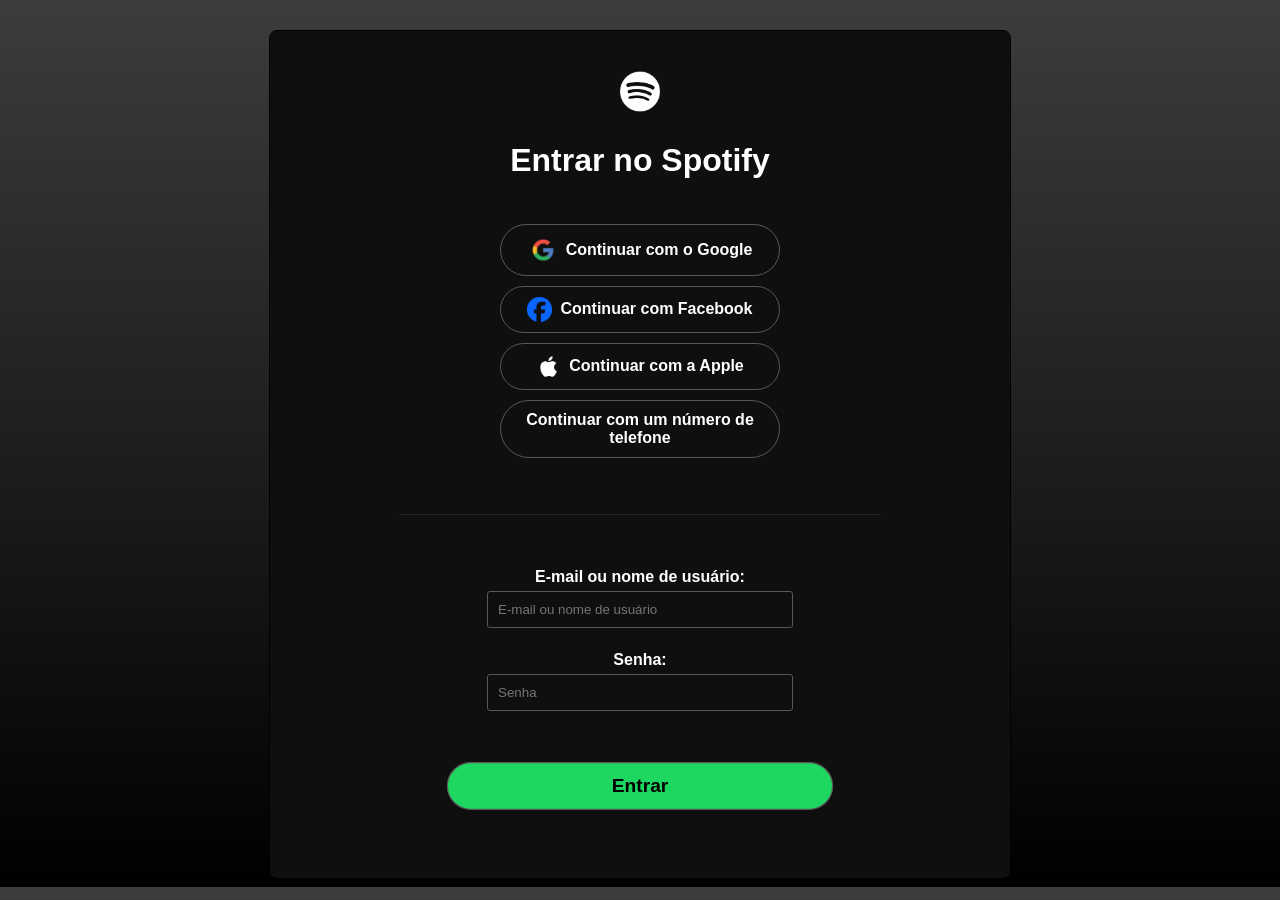
<file: index.html>
<!-- Gabriel Moreira e Luiz Gustavo -->
<!DOCTYPE html>
<html lang="en">
<head>
    <meta charset="UTF-8">
    <meta name="viewport" content="width=device-width, initial-scale=1.0">
    <link rel="stylesheet" href="./css/css.css">
    <title>Entrar no Spotify</title>
    <link rel="shortcut icon" type="img" href="./img/spotify_black_logo_icon_147079-removebg-preview.png">
</head>
<body id="body1">
    <form id="form1" action="" method="POST">
        
        <div class="image-container">
            <img src="./img/33d7d461d1d17c598319f3efd955e88c-removebg-preview (1).png" alt="Imagem" class="center-image">
            <h2 id="login1">Entrar no Spotify</h2><br>

            <div class="botoes2">
                
                <center><button class="botao0" type="submit"><img src="./img/logogoogle.png" alt="" width="30px"><a class="a"href="">ﾠContinuar com o Google</a></button></center>
            </div>
            <div class="botoes2">
                <center><button class="botao0" type="submit"><img src="./img/facebook.png" alt="" width="25px"><a class="a"href="">ﾠContinuar com Facebook</a></button></center>
            </div>
            <div class="botoes2">
                <center><button class="botao0" type="submit"><img src="./img/apple.png" alt="" width="25px"><a class="a"href="">ﾠContinuar com a Apple</a></button></center>
            </div>
            <div class="botoes2">
                <center><button class="botao0" type="submit"><a class="a"href="">Continuar com um número de telefone</a></button></center>
                
        </div>
        <p id="linha">____________________________________________________________</p>
        <div id="divx">
            <div class="pi">
                <label class="xx" for="username">E-mail ou nome de usuário:</label>
            </div>
            
            <input class="x1" type="text" id="username" name="username" placeholder="E-mail ou nome de usuário"><br>
            <div class="pi">
                <label class="xx" for="password">Senha:</label>
            </div>
            
            <input class="x1" type="password" id="password" name="password" placeholder="Senha"><br>
            <div id="divy">
                <a href="home.html" class="botaoentrar">Entrar</a>
            </div>
            
        </div>
        
    
    </form>


</body>
</html>
</file>
<file: css/css.css>
/* Gabriel Moreira Goncalves */

#form1 {
    margin-top: 20px;
    padding: 20px;
    border: 1px solid #000000;
    border-radius: 08px;
    width: 700px;
    margin: auto;
    background-color: #0f0f0f;
    color: white;
}

input[type="text"],
input[type="password"],

select {
    width: 100%;
    padding: 10px;
    margin: 5px 0;
    border: 1px solid #ccc;
    border-radius: 3px;
    box-sizing: border-box; 
}

.image-container {
    text-align: center; 
    margin-top: 20px; 
    
}

.center-image {
    width: 40px;
    right: 50px;
}

#login1 {
    font-family:'Segoe UI', Tahoma, Geneva, Verdana, sans-serif;
    font-size: xx-large;
}

#body1 {
    background-image: linear-gradient(180deg, #3c3c3c, #000000);
    display: flex;
    justify-content: center;
    align-items: center;
    margin-top: 30px;
}


.xx{
    font-family:'Segoe UI', Tahoma, Geneva, Verdana, sans-serif;
    font-weight: bold;
}
.x1{
    width: 45% !important;

}
#username{
    background-color: #0f0f0f;
}
#password{
    background-color: #0f0f0f;
}
.botao0{
    background-color: #0f0f0f;
    color: #ffffff;
    padding: 10px 20px;
    width: 280px;
    text-decoration: white;
    border-radius: 50px;
    font-size: 16px;
    font-weight: bold;
    cursor: pointer;
    border: solid 1px rgb(88, 88, 88);
    display: flex;
    align-items: center;
    justify-content: center;
    margin-bottom: 10px;
}

.a{
    text-decoration: none;
    color: white;
}
#username{
    border: solid 1px rgb(88, 88, 88);
}
#password{
    border: solid 1px rgb(88, 88, 88);
}
#divx{
    display: flex;
    flex-direction: column;
    align-items: center;
    justify-content: center;
    padding: 10px;
}
#linha{
    padding: 25px;
    color: rgb(38, 38, 38);
}
.botaoentrar{
    background-color: #1eD760;
    color: #000000;
    padding: 10px 20px;
    width: 280px;
    text-decoration: white;
    border-radius: 50px;
    font-size: 16px;
    font-weight: bold;
    cursor: pointer;
    border: solid 1px rgb(88, 88, 88);
    display: flex;
    align-items: center;
    justify-content: center;
    margin-bottom: 10px;
    scale: 1.2;
    font-family:'Segoe UI', Tahoma, Geneva, Verdana, sans-serif;

}
#divy{
    text-align: center;
    padding: 32px 0px;
    display: flex;
    justify-content: center;
}
.pi{
    display: flex;
    justify-content: left;
    
}
.ig{
    text-decoration: none;
    color: #b3b3b3;
    font-size: 16px;
    font-weight: 600;
}
</file>
